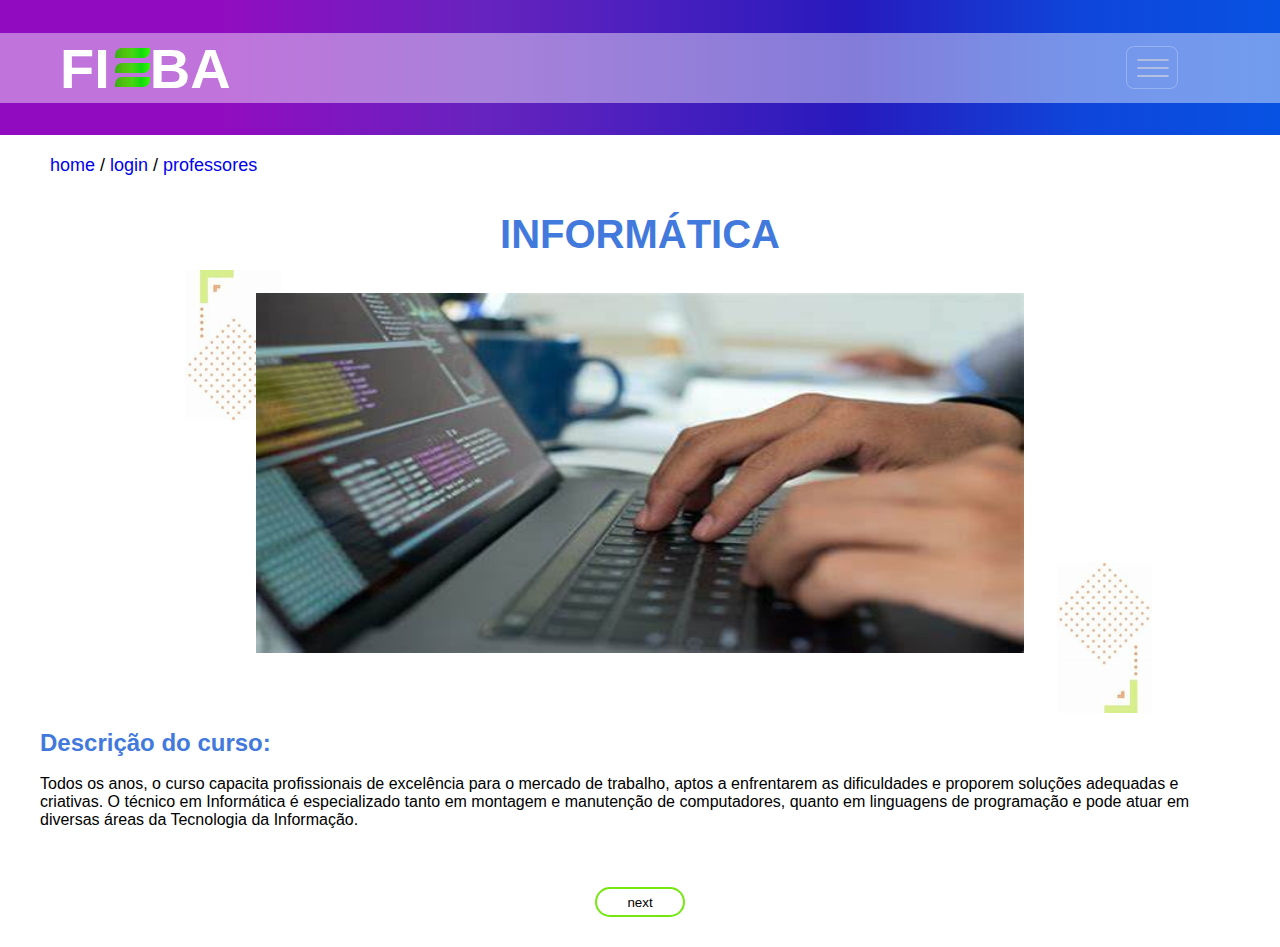
<file: projeto1/index.html>
<!DOCTYPE html>
<html lang="en">
<head>
    <meta charset="UTF-8">
    <meta http-equiv="X-UA-Compatible" content="IE=edge">
    <meta name="viewport" content="width=device-width, initial-scale=1.0">
    <title>Fieba inicio</title>
    <style type="text/css">
        *{
            padding: 0;
            margin: 0;
        }
        .header{
            background-image: linear-gradient(90deg, #910CC0 17.4%, #6723BE 37.71%, #5921BE 44.29%, #271ABD 66.67%, #0F45DA 84.06%, #0752E2 100%);
            height: 15vh;
            display: flex;
            align-items: center;
        }
        .container-header{
            position: absolute;
            width: 100%;
            height: 70px;
            background: rgba(255, 255, 255, 0.43);
        }
        .logo-fieb{
            padding-left: 60px;
            padding-top: 3px;
            color: white;
            font-size: 3.5rem;
            width: 100px;
            font-weight: bolder;
            font-family: 'Gill Sans', 'Gill Sans MT', Calibri, 'Trebuchet MS', sans-serif;
            display: flex;
            position: relative;
        }
        .letter-E{       
        position: absolute;
        width: 35px;
        height: 10px;
        right: 10px;
        top: 44px;
        background: linear-gradient(267.92deg, #33F802 0%, #11DA0D 25%, #46D613 50%, #52C00F 75%, #35AE17 100%);
        border-radius: 7px 0px;
        }
        .letter-E-1{       
        position: absolute;
        width: 35px;
        height: 10px;
        right: 10px;
        top: 30px;
        background: linear-gradient(267.92deg, #33F802 0%, #11DA0D 25%, #46D613 50%, #52C00F 75%, #35AE17 100%);
        border-radius: 7px 0px;
        }
        .letter-E-2{       
        position: absolute;
        width: 35px;
        height: 10px;
        right:  10px;
        top:    15px;
        background: linear-gradient(267.92deg, #33F802 0%, #11DA0D 25%, #46D613 50%, #52C00F 75%, #35AE17 100%);
         border-radius: 7px 0px;
        }
        .letter-B{
            margin-left: 40px;
        }
        .pages{
            margin-left: 50px;
            margin-top: 20px;
            font-size: large;
            text-decoration: none;
        }
        .pages a{
            text-decoration: none;
        }
        #button-next-page1 a{
            text-decoration: none;
            color: black;
        }
        .pages a:hover{
            text-decoration:underline;
        }
        #button-next-page1 a:hover{
            text-decoration:underline;
        }
        .pages a:active{
            text-decoration:none;
            color: #6723BE;
        }
        main{
            font-family: Arial, Helvetica, sans-serif;
        }
        .container-text{
            display: flex;
            flex-direction: column;
            align-items: center;
        }
        .titulo-curso{
            color: #4279dd;
            font-size: 2.5rem;
        }
        .titulo{
            color: #4279dd;
            font-size: 1.5rem;
        }
        .image-begin{
            height: 40vh;
            width: 60vw;
        }
        .text-about-curse{
            margin: 40px;
        }
        .menu{
            position: absolute;
            width: 50px;
            height: 41px;
            right: 8%;
            top: 19%;
            border: 1px solid rgba(255, 255, 255, 0.26);
            border-radius: 8px;
            display: flex;
        }
        .linemenu{
            position: absolute;
            width: 30px;
            height: 0px;
            right: 16%;
            top: 30%;
            border: 1.59px solid rgba(218, 213, 213, 0.601);
            border-radius: 60px;
        }
        .linemenu:first-child{
            position: absolute;
            width: 30px;
            height: 0px;
            right: 16%;
            top: 50%;
            border: 1.59px solid rgba(220, 220, 220, 0.551);
            border-radius: 60px;
        }
        .linemenu:nth-child(2){
            position: absolute;
            width: 30px;
            height: 0px;
            right: 16%;
            top: 70%;
            border: 1.59px solid rgba(220, 220, 220, 0.616);
            border-radius: 60px;
        }
        #button-next-page1{
            height: 30px;
            width: 90px;
            margin-bottom: 30px;
            border-radius: 20px;
            background-color: white;
            border: 2px solid rgb(116, 231, 15);
        }
        #button-next-page1:hover{
            transform: scale(1.2);
        }
        .elemento-fieb{
            z-index: -1;
            position: absolute;
            right: 78%;
            top: 30%;
            height: 150px;
            transform: rotate(180deg);
        }
        .elemento-fieb2{
            z-index: -1;
            position: absolute;
            right: 10%;
            top: 62.5%;
            height: 150px;
            transform: rotate(360deg);
        }
    </style>
</head>
<body>
    <header class="header">
        <div class="container-header">
            <div class="logo-fieb">
                <div class="letter-F">F</div>
                <div class="letter-I">I</div>
                <div class="letter-E"></div>
                <div class="letter-E-1"></div>
                <div class="letter-E-2"></div>
                <div class="letter-B">B</div>
                <div class="letter-A">A</div>
            </div>
            <a href="#button-next-page1" id="link">
                <div class="menu">
                    <div class="linemenu"></div>
                    <div class="linemenu"></div>
                    <div class="linemenu"></div>
                </div>
            </a>
        </div>
    </header>
    <main>
            <div class="pages">
                <span> <a href="index.html">home</a> / <a href="login.html">login</a> / <a href="professores.html">professores</a></span>
            </div>
            <section class="container-text">
                <br>
                <br>
            <h1 class="titulo-curso">INFORMÁTICA</h1>
            <br>
            <br>
            <img src="elemento-fieb.jpg" class="elemento-fieb">
            <img src="elemento-fieb.jpg" class="elemento-fieb2">
            <img src ="programação.jpg" class="image-begin">
            <br>
            <br>
            <div class="text-about-curse">
                <h1 class="titulo">Descrição do curso:</h1>
                <br>
                <p>Todos os anos, o curso capacita profissionais de excelência para o mercado de trabalho, aptos a enfrentarem as dificuldades e proporem soluções adequadas e criativas. O técnico em Informática é especializado tanto em montagem e manutenção de computadores, quanto em linguagens de programação e pode atuar em diversas áreas da Tecnologia da Informação.</p>
            </div>
            <br>
            <button id="button-next-page1" ><a href="login.html">next</a></button>
        </section>
    </main>
    <script>
        const link = document.querySelector("#link");

        link.addEventListener('click', (event) => {
        event.preventDefault(); // Previne o comportamento padrão do link

        const button = document.querySelector('#button-next-page1');
        button.scrollIntoView({ behavior: 'smooth' });
});

    </script>
</body>
</html>
</file>
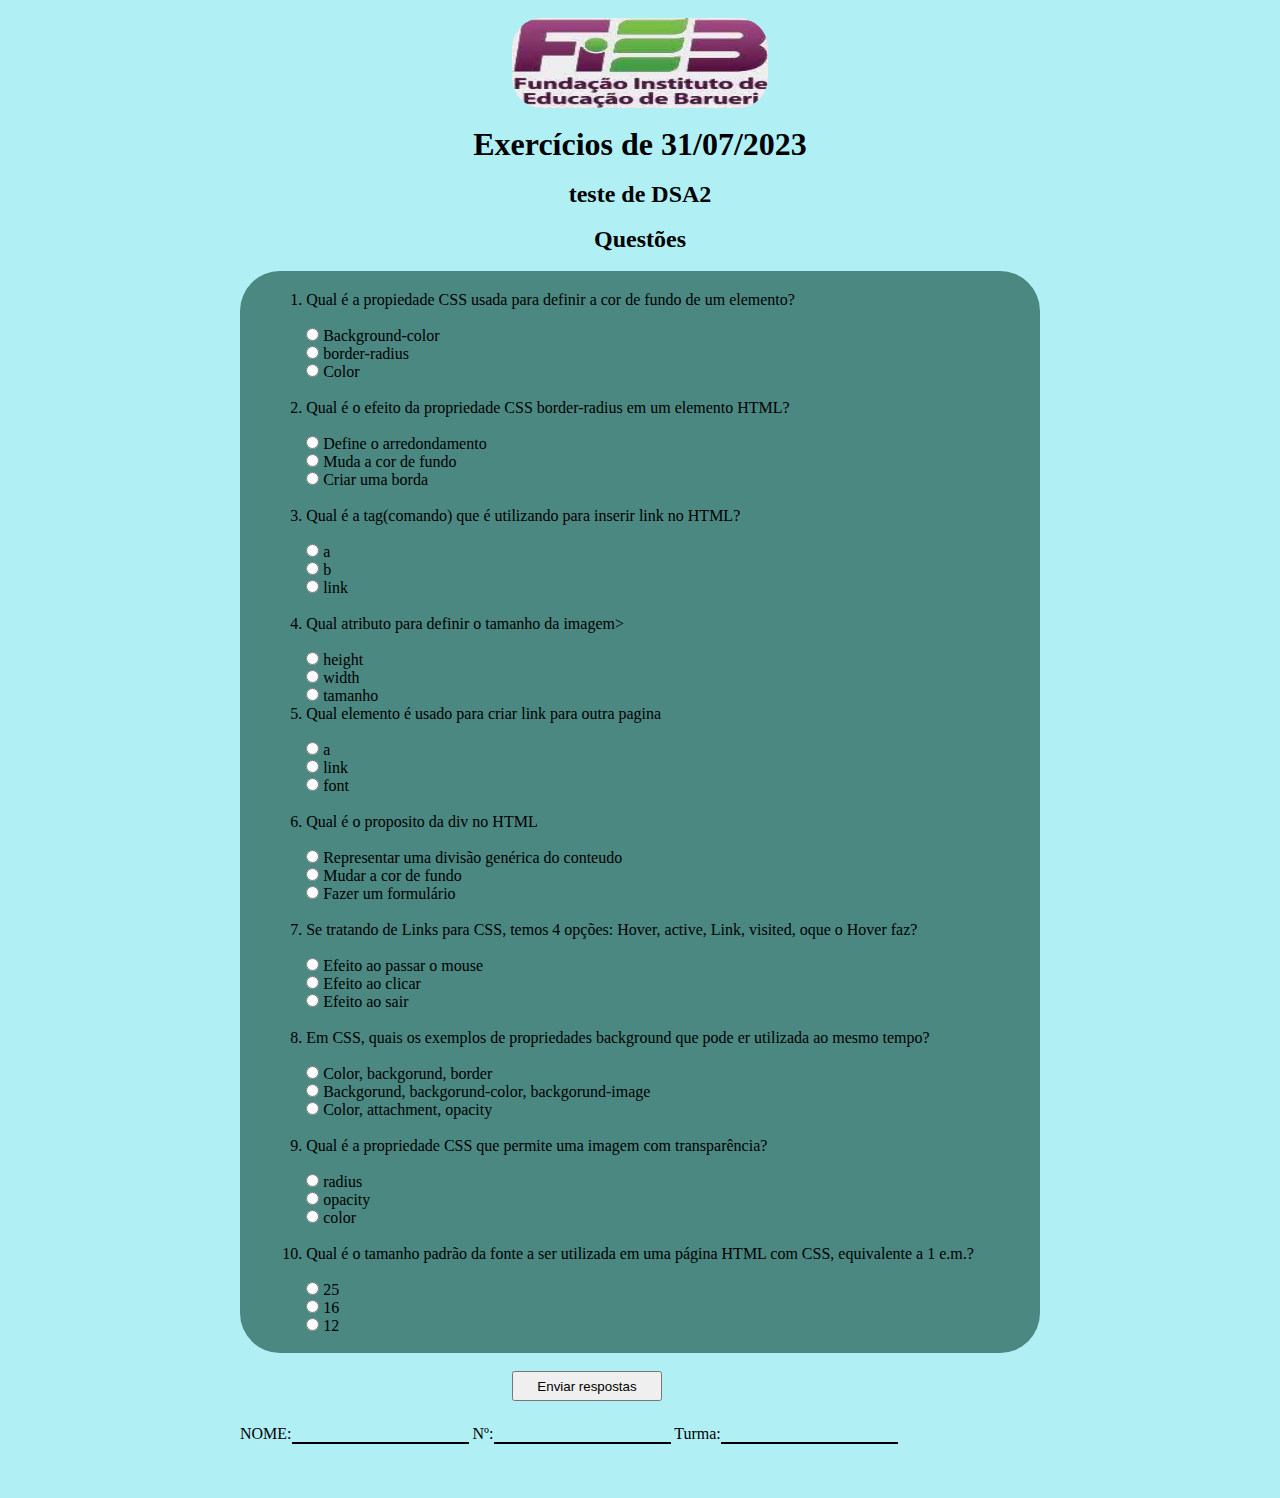
<file: 2tri/revisao.html>
<!DOCTYPE html>
<html lang="en">
<head>
    <meta charset="UTF-8">
    <meta http-equiv="X-UA-Compatible" content="IE=edge">
    <meta name="viewport" content="width=device-width, initial-scale=1.0">
    <title>Revisao</title>
    <link href="revisao.css" rel="stylesheet" type="text/css">
</head>
<body>
    <main class="main">
        <br>
        <img src="fieb3.jpg" alt="" class="logofieb">
        
        <br>
        <h1>Exercícios de 31/07/2023</h1>
        <br>
        <h2>
            teste de DSA2
        </h2>
        <br>
        <h2>
           Questões
        </h2>
        <br>
            <form>
                <div class="form" methodo="post">
                <ol>
                    <li>
                <span>
                     Qual é a propiedade CSS usada para definir a cor de fundo de um elemento?
                </span>
                <ul>
                <br>
                 <input type="radio" name="fundo"> <label> Background-color</label><br>
                 <input type="radio" name="fundo"> <label> border-radius</label><br>
                 <input type="radio" name="fundo"> <label> Color</label><br>
                </ul>
                    </li>
                    <br>
                    <li>
                <span>
                    Qual é o efeito da propriedade CSS border-radius em um elemento HTML?
                </span>
                <ul>
                <br>
                 <input type="radio" name="border"> <label> Define o arredondamento</label><br>
                 <input type="radio" name="border"> <label> Muda a cor de fundo</label><br>
                 <input type="radio" name="border"> <label> Criar uma borda</label><br>
                </ul>
                    </li>
                    <br>
                    <li>
                <span>
                    Qual é a tag(comando) que é utilizando para inserir link no HTML?
                </span>
                <ul>
                <br>
                 <input type="radio" name="link1"> <label>a</label><br>
                 <input type="radio" name="link1"> <label> b</label><br>
                 <input type="radio" name="link1"> <label> link</label><br>
                </ul>
                    </li>
                    <br>
                    <li>
                <span>
                   Qual atributo para definir o tamanho da imagem>
                </span>
                <ul>
                <br>
                 <input type="radio" name="h"> <label> height</label><br>
                 <input type="radio" name="h"> <label> width</label><br>
                 <input type="radio" name="h"> <label> tamanho</label><br>
                </ul>
                    </li>
                    <li>
                <span>
                    Qual elemento é usado para criar link para outra pagina
                </span>
                <ul>
                <br>
                    <input type="radio" name="link"> <label> a</label><br>
                    <input type="radio"  name="link"> <label> link</label><br>
                    <input type="radio"  name="link"> <label> font</label><br>
                </ul>
                    </li>
                     <br>
                    <li>
                <span>
                   Qual é o proposito da div no HTML
                </span>
                <ul>
                <br>
                    <input type="radio" name="div"> <label> Representar uma divisão genérica do conteudo</label><br>
                    <input type="radio" name="div"> <label> Mudar a cor de fundo</label><br>
                    <input type="radio" name="div"> <label> Fazer um formulário</label><br>
                 </ul>
                </li>
                <br> <li>
                    <span>
                         Se tratando de Links para CSS, temos 4 opções: Hover, active, Link, visited, oque o Hover faz?
                    </span>
                    <ul>
                        <br>
                        <input type="radio" name="hov"> <label> Efeito ao passar o mouse</label><br>
                        <input type="radio" name="hov"> <label> Efeito ao clicar</label><br>
                        <input type="radio" name="hov"> <label> Efeito ao sair</label><br>
                    </ul>
                    </li>
                    <br> <li>
                            <span>
                             Em CSS, quais os exemplos de propriedades background que pode er utilizada ao mesmo tempo?
                            </span>
                    <ul>
                        <br>
                        <input type="radio" name="backco"> <label> Color, backgorund, border</label><br>
                         <input type="radio" name="backco"> <label> Backgorund, backgorund-color, backgorund-image</label><br>
                        <input type="radio" name="backco"> <label> Color, attachment, opacity</label><br>
                    </ul>
                    </li>
                    <br> <li>
                        <span>
                            Qual é a propriedade CSS que permite uma imagem com transparência?
                        </span>
                    <ul>
                        <br>
                        <input type="radio" name="venha"> <label> radius</label><br>
                        <input type="radio" name="venha"> <label> opacity</label><br>
                        <input type="radio" name="venha"> <label> color</label><br>
                    </ul>
                        </li>
                    <br> <li>
                <span>
                    Qual é o tamanho padrão da fonte a ser utilizada em uma página HTML com CSS, equivalente a 1 e.m.?
                </span>
                <ul>
                <br>
                 <input type="radio" name="radio"> <label> 25</label><br>
                 <input type="radio" name="radio"> <label> 16</label><br>
                 <input type="radio"  name="radio" value=""> <label> 12</label><br>
                </ul>
                    </li>
                    <br>
                 </ol>
                </div>
                <br>
                <input class="input" type="submit" value="Enviar respostas">
                <br>
                <br>
                <br>
                <label for="nome">NOME:</label><input class="dados" type="text" id="nome"> <label for="n">Nº:</label><input class="dados" type="number" id="n"> <label for="Turma">Turma:</label><input class="dados" type="text" id="Turma">
            </form>
            <br>
            <br>
            <br>
    </main>
</body>
</html>
</file>
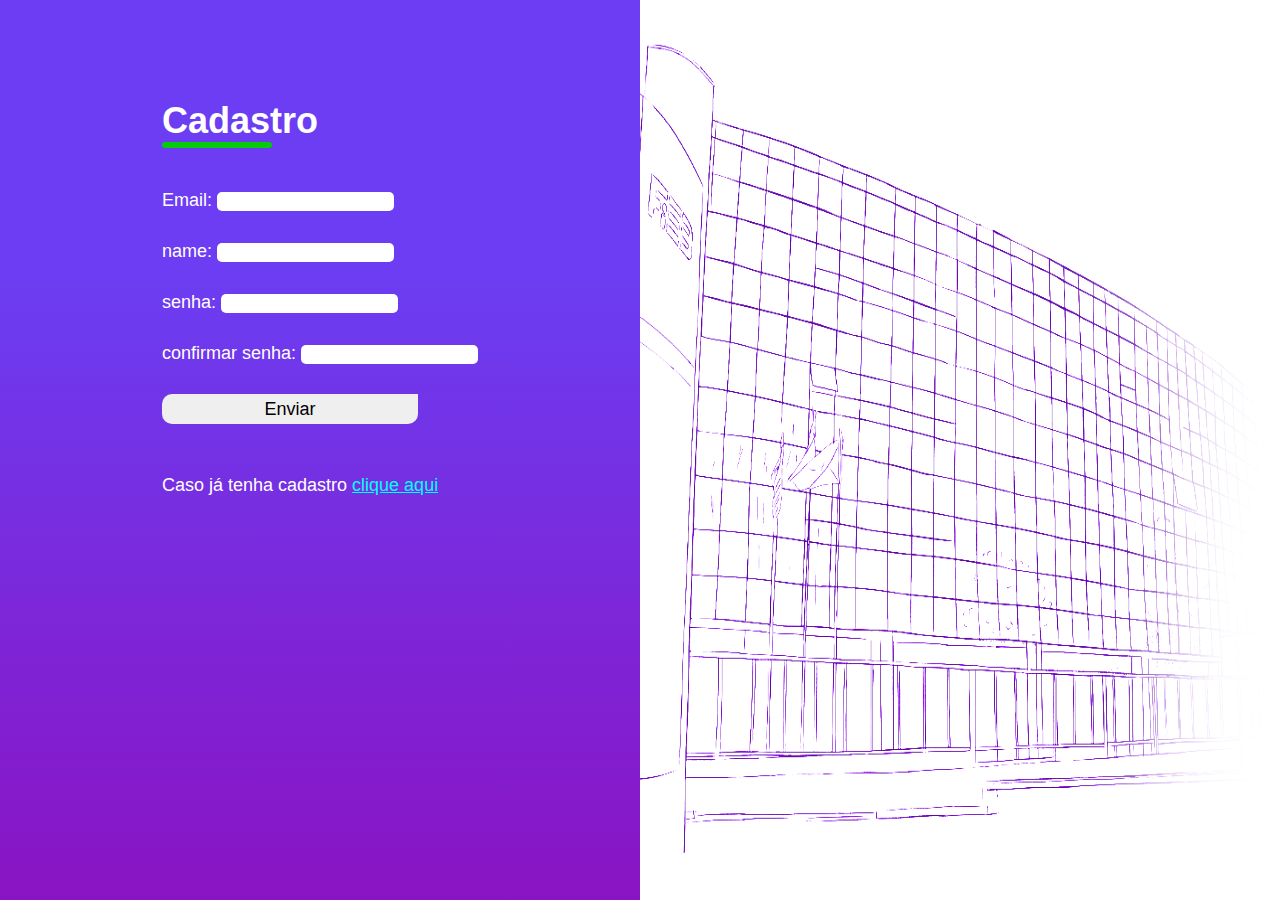
<file: projeto1/cadastro.html>
<!DOCTYPE html>
<html lang="en">
<head>
    <meta charset="UTF-8">
    <meta http-equiv="X-UA-Compatible" content="IE=edge">
    <meta name="viewport" content="width=device-width, initial-scale=1.0">
    <title>login</title>
    <style type="text/css">
        *{
            padding: 0;
            margin: 0;
        }
        #main{
         height: 100vh;
         width: 100vw;
         display: flex;
         align-items: center;
         justify-content: start;   
        }
        .container-formulario{
            height: 100vh;
            width: 50vw;
            background-image: linear-gradient( #6C3DF2 30.73%, #8A13C2 101.32%);;
            font-family: Arial, Helvetica, sans-serif;
            font-size: large;
            display: flex;
            justify-content: center;
            color: white;
        }
        #formulario-login{
            margin: 50px;
            margin-top: 100px;
        }
        .input{
            margin-bottom: 30px;
            border-radius: 5px;
            background-color: rgb(255, 255, 255);
            height: 19px;
            border: white;
        }
        #button-enviar-login{
            height: 30px;
            width: 20vw;
            margin-bottom: 30px;
            border-radius: 10px 0px 10px 10px;
            border: white;
            font-size: large;
        }
        #button-enviar-login:hover{
            transform: scale(1.1);
        }
        #button-next-page2{
            height: 30px;
            width: 90px;
            margin-bottom: 30px;
            border-radius: 20px;
            border: white;
        }
        #button-next-page2:hover{
            transform: scale(1.2);
        }
        #button-after-page{
            height: 30px;
            width: 90px;
            margin-bottom: 30px;
            border-radius: 20px;
            margin-left: 30px;
            border: white;
        }
        #button-after-page:hover{
            transform: scale(1.2);
        }
        #button-next-page2 a{
            text-decoration: none;
            color: black;
        }
        #button-next-page2:hover{
            text-decoration: underline;
        }
        #button-after-page a{
            text-decoration: none;
            color: black;
        }
        #button-after-page:hover{
            text-decoration: underline;
        }
        .image-escola{
            width: 50vw;
            height: 90vh;
        }
        .underline{
            height: 6px;
            width: 110px;
            background-color: rgb(6, 203, 10);
            border-radius: 20px;
        }
        .link{
            color: aqua;
        }
    </style>
</head>
<body>
    <header>
    </header>
    <main id="main">
      <div class="container-formulario">
        <form id="formulario-login" method="post" action="professores.html">
            <h1>Cadastro</h1>
            <div class="underline"></div>
            <br>
            <br>
            <label>Email:</label>
            <input type="email" id="email" name="email" class="input " required><br>
            <label>name:</label>
            <input type="text" id="name" name="name" class="input " required><br>
            <label>senha:</label>
            <input type="password" id="password" name="senha" class="input" required>
            <br>
            <label> confirmar senha:</label>
            <input type="password" id="confPassword" name="Confsenha" class="input" required>
            <br>
            <button type="submit" id="button-enviar-login">Enviar</button>
            <br>
            <br>
            <span>Caso já tenha cadastro <a href="login.html" class="link"> clique aqui</a></span>
        </form>
       </div>
       <div>
        <img src="escola-fieb.png" alt="" class="image-escola">
       </div>
    </main>
    <script>
        //declarações
        const password = document.querySelector("#password")
        const confPassword = document.querySelector("#confPassword")
        const enviar = document.querySelector("#button-enviar-login")

        //functions
        function confirmarSenha(){
            if(password.value)
            return false
        }
        //eventos
        enviar.addEventListener("click", confirmarSenha)
    </script>
</body>
</html>
</file>
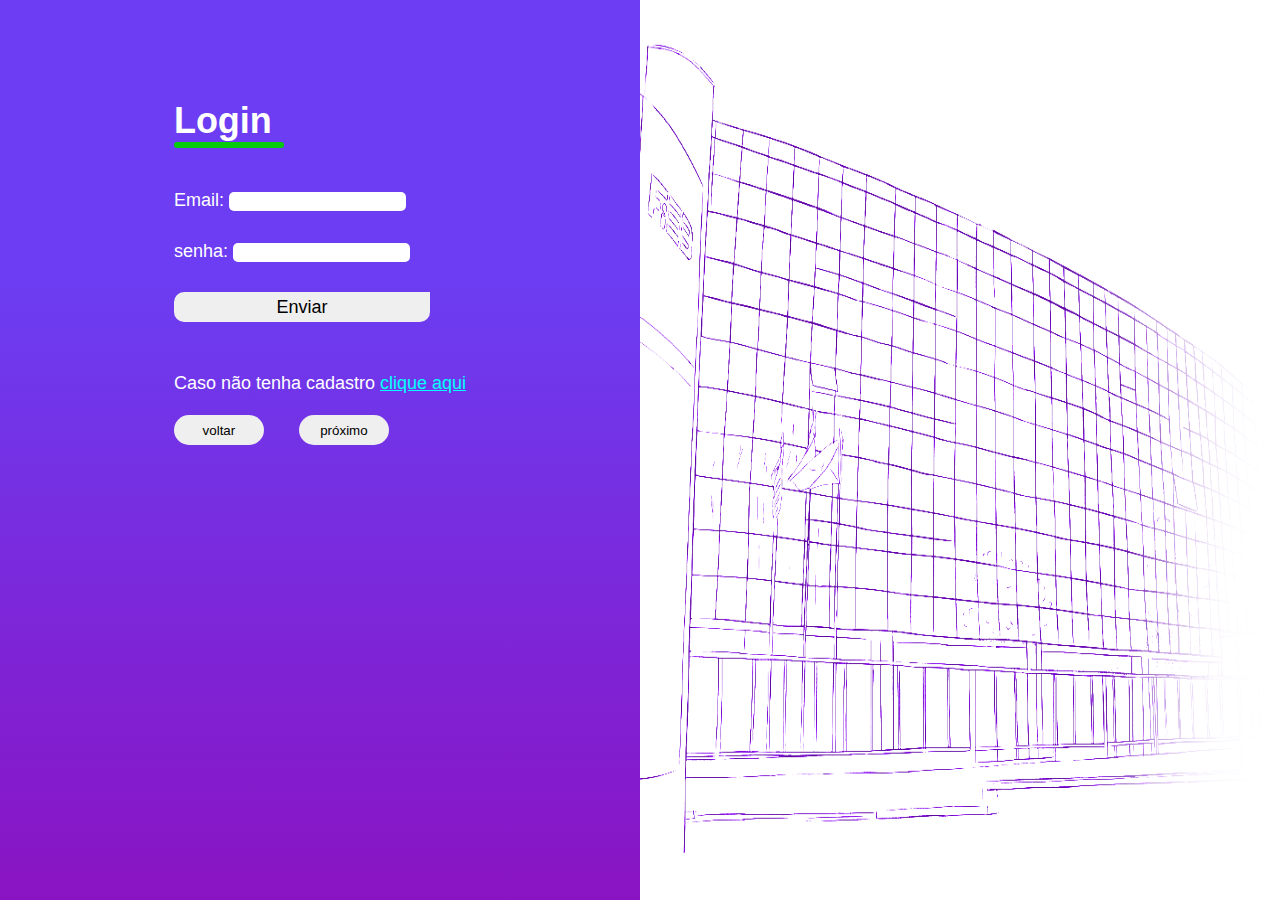
<file: projeto1/login.html>
<!DOCTYPE html>
<html lang="en">
<head>
    <meta charset="UTF-8">
    <meta http-equiv="X-UA-Compatible" content="IE=edge">
    <meta name="viewport" content="width=device-width, initial-scale=1.0">
    <title>login</title>
    <style type="text/css">
        *{
            padding: 0;
            margin: 0;
        }
        #main{
         height: 100vh;
         width: 100vw;
         display: flex;
         align-items: center;
         justify-content: start;   
        }
        .container-formulario{
            height: 100vh;
            width: 50vw;
            background-image: linear-gradient( #6C3DF2 30.73%, #8A13C2 101.32%);;
            font-family: Arial, Helvetica, sans-serif;
            font-size: large;
            display: flex;
            justify-content: center;
            color: white;
        }
        #formulario-login{
            margin: 50px;
            margin-top: 100px;
        }
        .input{
            margin-bottom: 30px;
            border-radius: 5px;
            background-color: rgb(255, 255, 255);
            height: 19px;
            border: white;
        }
        #button-enviar-login{
            height: 30px;
            width: 20vw;
            margin-bottom: 30px;
            border-radius: 10px 0px 10px 10px;
            border: white;
            font-size: large;
        }
        #button-enviar-login:hover{
            transform: scale(1.1);
        }
        #button-next-page2{
            height: 30px;
            width: 90px;
            margin-bottom: 30px;
            border-radius: 20px;
            border: white;
        }
        #button-next-page2:hover{
            transform: scale(1.2);
        }
        #button-after-page{
            height: 30px;
            width: 90px;
            margin-bottom: 30px;
            border-radius: 20px;
            margin-left: 30px;
            border: white;
        }
        #button-after-page:hover{
            transform: scale(1.2);
        }
        #button-next-page2 a{
            text-decoration: none;
            color: black;
        }
        #button-next-page2:hover{
            text-decoration: underline;
        }
        #button-after-page a{
            text-decoration: none;
            color: black;
        }
        #button-after-page:hover{
            text-decoration: underline;
        }
        .image-escola{
            width: 50vw;
            height: 90vh;
        }
        .underline{
            height: 6px;
            width: 110px;
            background-color: rgb(6, 203, 10);
            border-radius: 20px;
        }
        .link{
            color: aqua;
        }
    </style>
</head>
<body>
    <header>
    </header>
    <main id="main">
      <div class="container-formulario">
        <form id="formulario-login" method="post" action="professores.html">
            <h1>Login</h1>
            <div class="underline"></div>
            <br>
            <br>
            <label>Email:</label>
            <input type="email" id="email" name="email" class="input" required><br>
            <label>senha:</label>
            <input type="password" id="password" name="senha" class="input" required>
            <br>
            <button type="submit" id="button-enviar-login">Enviar</button>
            <br>
            <br>
            <span>Caso não tenha cadastro <a href="cadastro.html" class="link"> clique aqui</a></span>
            <br>
            <br>
            <button id="button-next-page2">
                <a href="index.html">voltar</a>
            </button>
            <button id="button-after-page">
                <a href="professores.html">próximo</a>
            </button>
        </form>
       </div>
       <div>
        <img src="escola-fieb.png" alt="" class="image-escola">
       </div>
    </main>
</body>
</html>
</file>
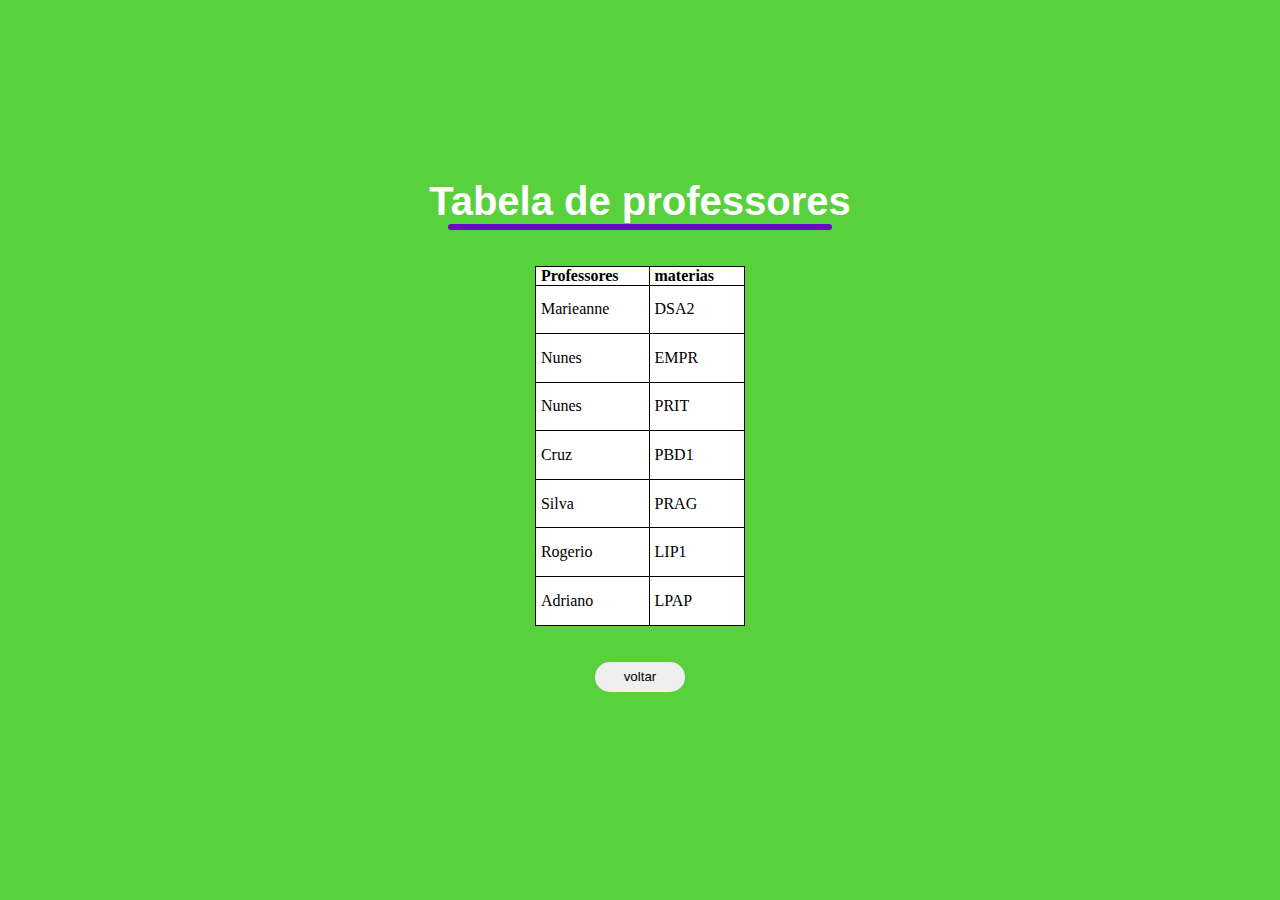
<file: projeto1/professores.html>
<!DOCTYPE html>
<html lang="en">
<head>
    <meta charset="UTF-8">
    <meta http-equiv="X-UA-Compatible" content="IE=edge">
    <meta name="viewport" content="width=device-width, initial-scale=1.0">
    <title>Tabelas</title>
    <style>
        *{
            padding: 0;
            margin: 0;
        }
        table{
            border-collapse: collapse;
            background-color: white;
            height: 40vh;
        }
        th{
            padding-right: 30px;
            padding-left: 5px;
            border: 1px solid rgb(0, 0, 0);
        }
        td{
            padding-left: 5px;
            border: 1px solid rgb(0, 0, 0);
        } 
        main{
            width: 100vw;
            height: 100vh;
            background-color: rgb(88, 209, 61);
            display: flex;
            justify-content: center;
            align-items: center;
            flex-direction: column;
        }
        .titulo{
            font-size: 2.5rem;
            color: rgb(255, 255, 255);
            font-family: Arial, Helvetica, sans-serif;
        }
        .underline{
            height: 6px;
            width: 30vw;
            background-color: rgb(105, 6, 203);
            border-radius: 20px;
        }
        #button-next-page2{
            height: 30px;
            width: 90px;
            margin-bottom: 30px;
            border-radius: 20px;
            border: white;
        }
        #button-next-page2:hover{
            transform: scale(1.2);
        }
        #button-after-page{
            height: 30px;
            width: 90px;
            margin-bottom: 30px;
            border-radius: 20px;
            margin-left: 30px;
            border: white;
        }
        #button-after-page:hover{
            transform: scale(1.2);
        }
        #button-next-page2 a{
            text-decoration: none;
            color: black;
        }
        #button-next-page2:hover{
            text-decoration: underline;
        }
        #button-after-page a{
            text-decoration: none;
            color: black;
        }
        #button-after-page:hover{
            text-decoration: underline;
        }
    </style>
</head>
<body>
    <main>
        <h1 class="titulo">Tabela de professores</h1>
        <div class="underline"></div>
        <br>
        <br>
        <div id="container-tabela">
            <table>
                <thead>
                    <th>Professores</th>
                    <th>materias</th>
                </thead>
                <tbody>
                <tr>
                    <td>Marieanne</td>
                    <td>DSA2</td>
                </tr>
                <tr> <td>Nunes</td>
                    <td>EMPR</td>
                </tr>
                <tr>
                    <td>Nunes</td>
                    <td>PRIT</td>
                </tr>
                <tr> <td>Cruz</td>
                    <td>PBD1</td>
                </tr>
                <tr>
                    <td>Silva</td>
                    <td>PRAG</td>
                </tr>
                <tr> <td>Rogerio</td>
                    <td>LIP1</td>
                </tr>
                <tr>
                    <td>Adriano</td>
                    <td>LPAP</td>
                </tr>
                </tbody>
            </table>
            <br>
            <br>
        </div>
        <div>
        <button id="button-next-page2">
            <a href="index.html">voltar</a>
        </button>
        </div>
    </main>
    
</body>
</html>
</file>
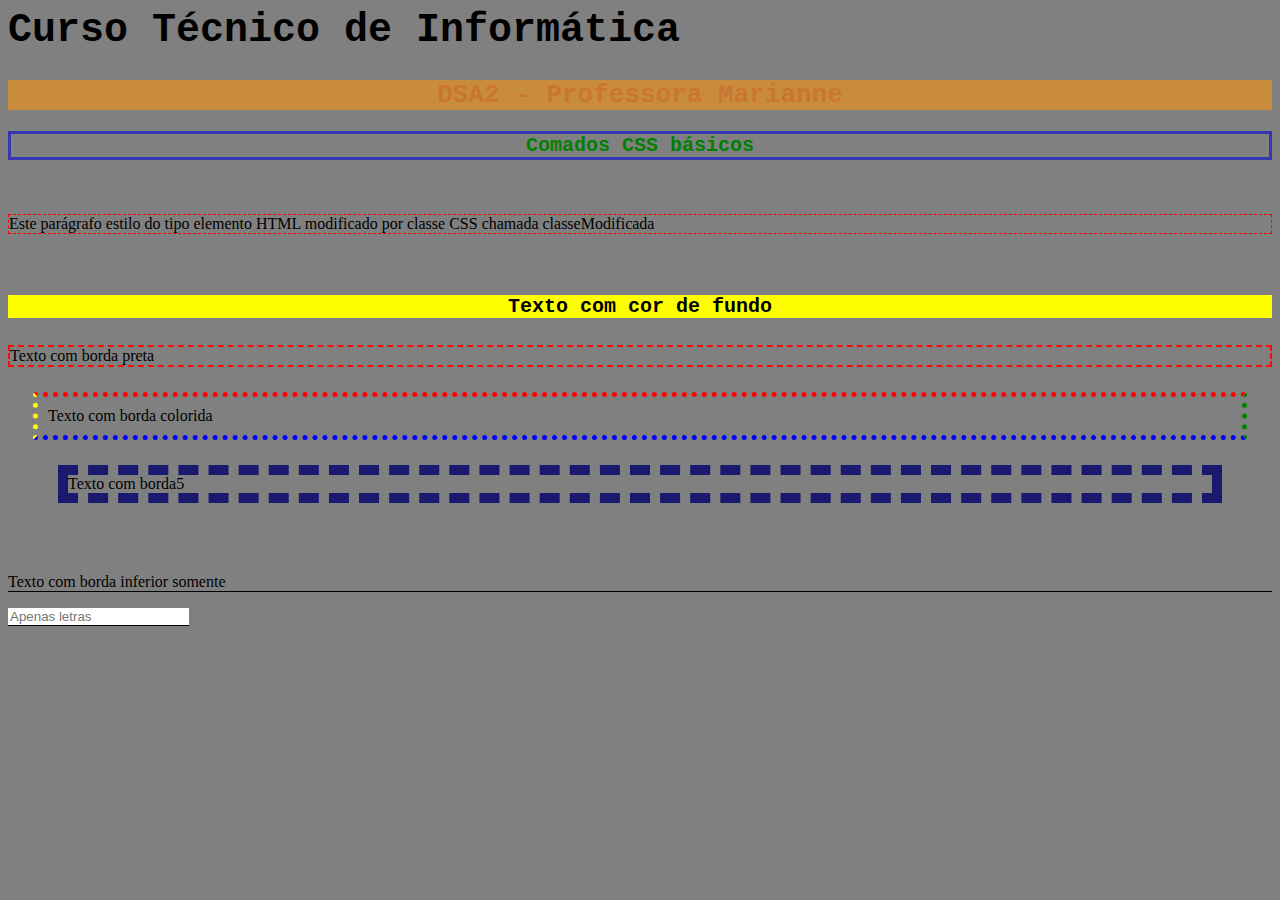
<file: projeto2/pagina1.html>
<html lang="pt-br">
<head>
     <meta charset="UTF-8">
         <title>Comandos CSS básicos</title>
         <style>
         body{
          background:Gray;
         font-family:Courier New;
         font-size: 16px; }
    h1{
      background-color: gray;
    color:black;
    font-size:40px;
    }

    h2{background-color: rgba(253, 149, 14, 0.979);opacity:60%;
    text-align:center; color: rgb(250, 112, 0);
    font-size:26px;}
    h3{color:green;
    text-align:center;
    font-size:20px; 
    border: #0000FF; }
    h4{background-color:yellow;
    text-align:center;
    font-size:20px;}

    p{font-family: times;
    border-width: 1px;
    border-style: dashed;
    border-color: #f00;}

    .borda{border: 2px dashed;
    border-color:rgb(255, 8, 8);
    box-sizing: border-box;
    }

    .bordacolors{
    border:5px dotted; 
    border-color:red green blue yellow; 
    margin: 25px;
    padding: 10px;
    }

    .borda5{
    border: 10px dashed rgb(25, 25, 112); margin: 25px 50px 70px;}
    .borderblue{
      border: 3px solid rgb(54, 54, 177);
    }
    .bordainferior{
    border-style: solid; 
    border-color: black; 
    border-bottom-width: 1px;
    border-top-width: 0; 
    border-right-width:0; 
    border-left-width: 0;}
    .classemodificada{
      box-sizing: border-box;
    }


  </style>
</head>

<body>
       <h1> Curso Técnico de Informática</h1>
       <h2> DSA2 - Professora Marianne </h2>
       <h3 class="borderblue"> Comados CSS básicos </h3>

       <br>
       <p class="classeModificada"> Este parágrafo estilo do tipo elemento HTML modificado por classe CSS chamada classeModificada </p>
       <br>
       <h4>Texto com cor de fundo</h4>

       <p class="borda"> Texto com borda preta </p>
       <p class="bordacolors"> Texto com borda colorida </p>
       <p class="borda5"> Texto com borda5</p>
       <p class="bordainferior"> Texto com borda inferior somente </p>
       <input type="text" class="bordainferior" placeholder="Apenas letras" maxlength="5" required>
     </body>
</html>
</file>
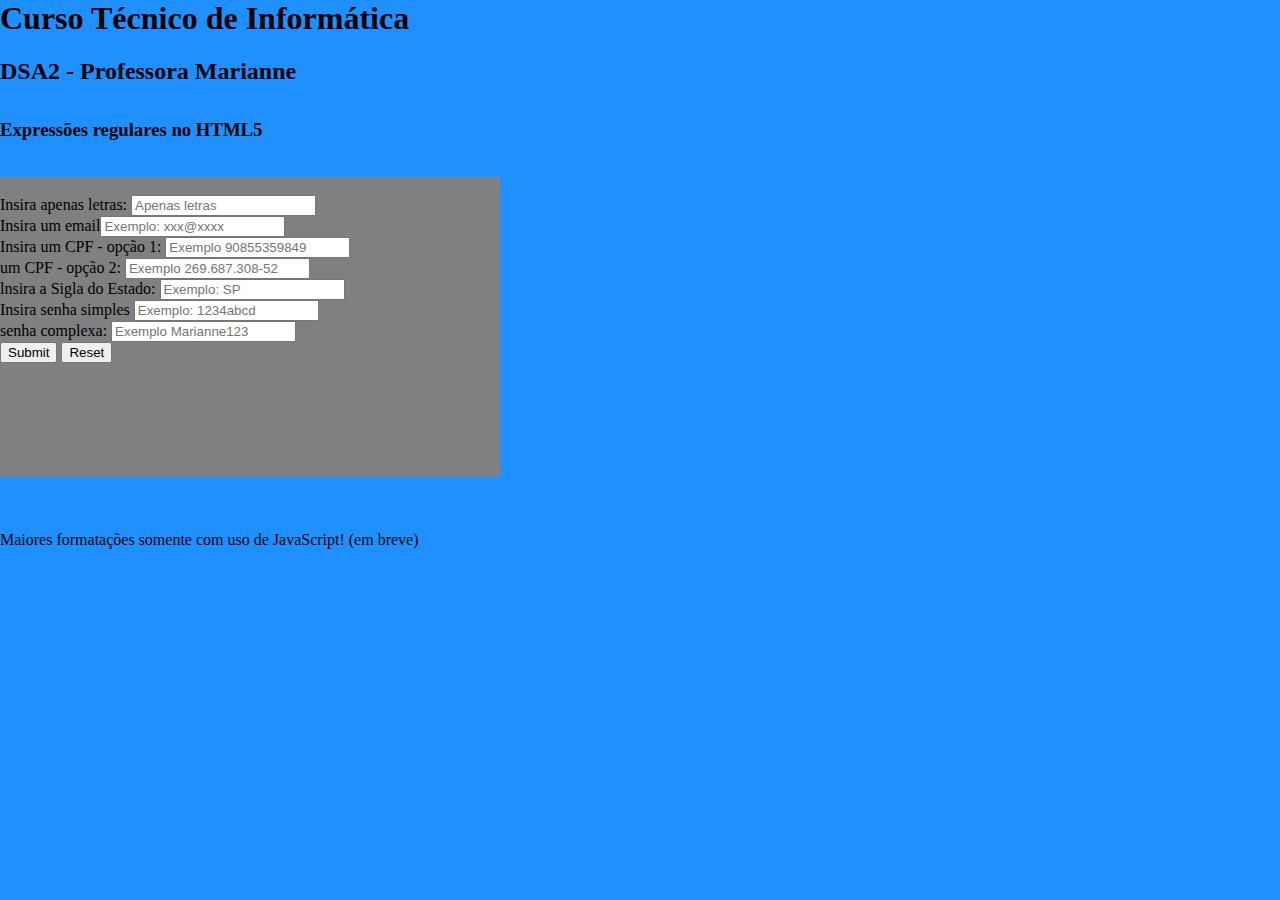
<file: projeto2/pagina2.html>
<html lang="pt-br">

<head>

<meta charset="UTF-8">

<title>Expressões regulares no HTML 5</title>

<style>

.container {
width: 100px;
height: 100px;
background: DodgerBlue;
flex-direction: row;
justify-content: center;
align-items: center; }

.box {
width:500px;
height: 300px;
background: Gray; }

body {
margin: 0px;
background:DodgerBlue;}

#header{
width:auto;
height:100px;
background-color:DodgerBlue;}

#footer{
width:450px;
background-color:StateBlue;
}

</style>
</head>

<body>
    <div id="header">
    <h1> Curso Técnico de Informática</h1>
    <h2>DSA2 - Professora Marianne </h2>
    </div>
    <h3> Expressões regulares no HTML5 </h3>
    <div class="container">
    <br>
    <div class="box">
    <form action="painel_com_CSS.html" method="get">
    <br>

    <label>Insira apenas letras: </label><input type="text" pattern="[aA-zZ]+" placeholder="Apenas letras"
    maxlength="5" required>
    <br>
    <label>Insira um email</label><input type="email" id="txtemall" pattern="[a-z0-9._%+-]+@[a-z0-9.-]+\.[a-z]{2,}$" placeholder="Exemplo: xxx@xxxx" maxlength="50" required>
    <br>
    <label>Insira um CPF - opção 1:</label> <input type="text" name="txtcpf" pattern="[0-9]{11}" title="Digite o CPF no formato nnnnnnnnnnn" placeholder="Exemplo 90855359849" maxlength="12" required>
    <br>
    <label> um CPF - opção 2: </label> <input type="text" name="txtcpf" pattern="\d{3}\.\d{3}\.\d{3}-\d(2)" title="Digite o CPF no formato nnn nnn nnn-nn" placeholder="Exemplo 269.687.308-52" maxlength="15" required>
    <br>
    <label>lnsira a Sigla do Estado:</label> <input type="text" id="txtsigla Estado" pattern="[A-Za-z]{2}" title="insira 2 letras para Sigla do Estado" placeholder="Exemplo: SP" maxlength="2">
    <br>
    <label>Insira senha simples </label><input type="password" id="txtsenha" pattern=".{8,}" title="Insira senha com no minimo & caracteres e máximo de 10 caracteres" maxlength="10" placeholder="Exemplo: 1234abcd" required>
    <br>
    <label>senha complexa:</label> <input type="password" id="txtsenhaComplexa" pattern="(?=.*\d)(?=.*[a-z])(?=.*[A-Z]).{8,}" title="A senha deve conter uma letra minúscula, 1 maiúscula, 1 número e ter tamanho mínimo de 8 caracteres ou tamanho máximo de 12 caract "maxlength="12" placeholder="Exemplo Marianne123" required>

<br>
<input type="submit">
<input type="reset">
</form>
</div>
<br><br><br>
<div id="footer">Maiores formatações somente com uso de JavaScript! (em breve) </div>
</div>
</html>
</file>
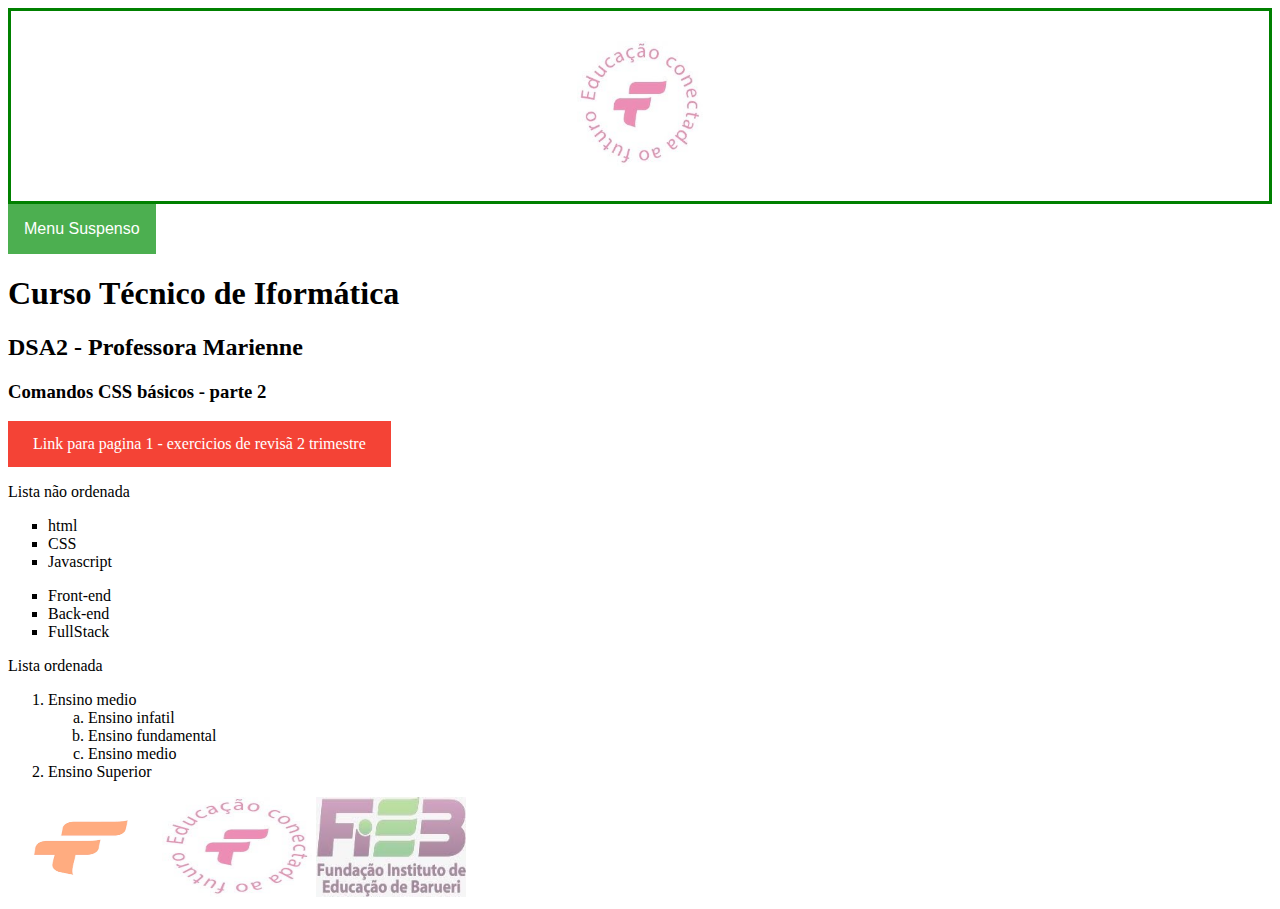
<file: projeto2/pagina3.html>
<!DOCTYPE html>
<html lang="en">
<head>
    <meta charset="UTF-8">
    <meta http-equiv="X-UA-Compatible" content="IE=edge">
    <meta name="viewport" content="width=device-width, initial-scale=1.0">
    <title>Comandos CSS básicos - parte 2</title>
    <style>
        .dropbtn{
            background-color: #4CAF50;
            color:  white;
            padding: 16px;
            font-size: 16px;
            border: none;
            cursor: pointer;
        }
        .dropdonw{
            position: relative;
            display: inline-block;
        }
        .drop-content{
            display: none; 
            position: absolute;
            background-color: #f9f9f9;
            min-width: 160px;
            box-shadow: 0px 8px 16px 0px rgba(0, 0, 0, 0.2);
            z-index: 1;
        }
        .drop-content a{
           color:  black;
           padding: 12px 16px;
           text-decoration: none;
           display: block;
        }
        .drop-content a:hover{
           background-color: #f1f1f1;
        }
       .dropdonw:hover .drop-content{
        display: block;
       }
       .dropdonw:hover .dropbtn{
        background-color: #3e8e41;
       }
       
       a:link, a:visited{
        background-color: #f44336;
        color: white;
        padding: 14px 25px;
        text-align:  center;
        text-decoration: none;
        display: inline-block;
       }
       a:hover, a:active{background-color: red;}

       ul.a{
        list-style-type: square;
       }
       ul.b{
        list-style-type: square;
       }

       ol.d{
        list-style-type: lower-alpha;
       }
       .center{
        padding: 30px 0px;
        border: 3px solid green;
        text-align: center;
       }

       img{ opacity: 0.50;}
       img:hover{ opacity: 0.1;}
    </style>
</head>
<body>
    <div class="center">
        <img src="img/fieb2.jpg" alt="FIEB" style="width: 10%;">
    </div>
    <div class="dropdown">
        <button class="dropbtn"> Menu Suspenso</button>
        <div class="drop-content">
            <a href="#home">Home</a>
            <a href="pagina1.html">Página 1</a>
            <a href="pagina2.html">Página 2</a>
        </div>
    </div>
    <h1> Curso Técnico de Iformática</h1>
    <h2> DSA2 - Professora Marienne</h2>
    <h3> Comandos CSS básicos - parte 2</h3>

    <a href="pagina1.html" target="_blank">Link para pagina 1 - exercicios de revisã 2 trimestre</a>
    <p>Lista não ordenada</p>
    <ul class="a">
        <li>html</li>
        <li>CSS</li>
        <li>Javascript</li>
    </ul>

    <ul class="b">
        <li>Front-end</li>
        <li>Back-end</li>
        <li>FullStack</li>
    </ul>
    <p>Lista ordenada</p>
        <ol class="c">
            <li>Ensino medio</li>
            <ol class="d">
                <li>Ensino infatil</li>
                <li>Ensino fundamental</li>
                <li>Ensino medio</li>
            </ol>
            <li> Ensino Superior</li>
        </ol>
        <img src="img/fieb1.png" alt="imagem1" width="150px" height="100px">
        <img src="img/fieb2.jpg" alt="imagem2" width="150px" height="100px">
        <img src="img/fieb3.jpg" alt="imagem3" width="150px" height="100px">
</body>
</html>
</file>
<file: 2tri/revisao.css>
*{
    margin: 0;
    padding: 0;
}
.main{
    background-color: rgb(176, 240, 245);
    display: flex;
    flex-direction: column;
    align-items: center;
    justify-content: center;
    position: relative;
}
.logofieb{
    height: 10vh;
    width: 20vw;
    border-radius: 30px;
}
.form{
    background-color: rgb(75, 136, 130);
    width: 800px;
    display: flex;
    flex-direction: column;
    align-items: center;
    justify-content: center;
    padding-top: 20px;
    border-radius: 40px;
}
.input{
    position: absolute;
    left: 40%;
    height: 30px;
    width: 150px;

}
.dados{
    border: 0;
    border-bottom: 2px solid black;
    background-color: rgb(176, 240, 245);
    outline: none;
}
</file>
